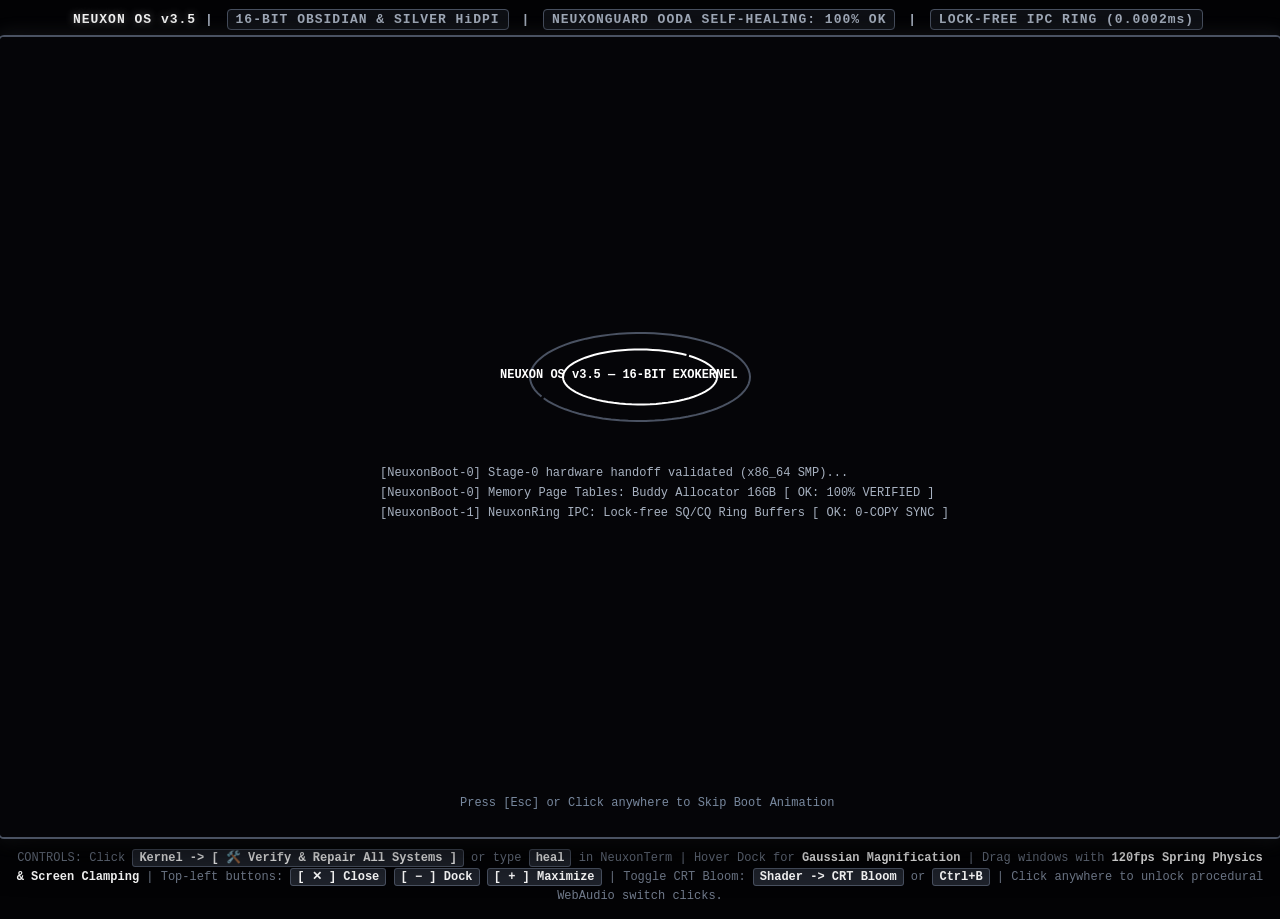
<file: simulator/index.html>
<!DOCTYPE html>
<html lang="en">
<head>
<meta charset="UTF-8">
<meta name="viewport" content="width=device-width, initial-scale=1.0">
<title>Neuxon OS v3.5 — 16-Bit Hi-Res & Autonomous Self-Healing Edition</title>
<style>
  * { box-sizing: border-box; margin: 0; padding: 0; user-select: none; }
  body {
    background-color: #030305;
    color: #A8B2C1;
    font-family: 'Courier New', Courier, monospace, monospace;
    display: flex;
    flex-direction: column;
    align-items: center;
    justify-content: center;
    min-height: 100vh;
    padding: 12px;
    overflow: hidden;
  }
  #header-info {
    margin-bottom: 8px;
    font-size: 13px;
    letter-spacing: 1px;
    color: #A8B2C1;
    text-align: center;
    font-weight: 600;
  }
  #header-info .brand { color: #FFFFFF; text-shadow: 0 0 10px rgba(255,255,255,0.4); }
  #header-info .stat { color: #A8B2C1; background: #0E1015; padding: 2px 8px; border: 1px solid #4A5262; border-radius: 4px; margin: 0 4px; }
  #canvas-container {
    position: relative;
    box-shadow: 0 10px 40px rgba(0, 0, 0, 0.8), 0 0 20px rgba(168, 178, 193, 0.15);
    border: 2px solid #4A5262;
    border-radius: 6px;
    overflow: hidden;
    cursor: default;
    background: #050508;
  }
  canvas {
    display: block;
    image-rendering: auto;
  }
  #instructions {
    margin-top: 10px;
    font-size: 12px;
    color: #717B8C;
    text-align: center;
    max-width: 1280px;
    line-height: 1.6;
  }
  .key {
    border: 1px solid #4A5262;
    padding: 1px 6px;
    color: #FFFFFF;
    border-radius: 3px;
    background: #1E222B;
    font-weight: bold;
  }
  .highlight { color: #FFFFFF; font-weight: bold; }
</style>
</head>
<body>

<div id="header-info">
  <span class="brand">NEUXON OS v3.5</span> | <span class="stat">16-BIT OBSIDIAN & SILVER HiDPI</span> | <span class="stat">NEUXONGUARD OODA SELF-HEALING: 100% OK</span> | <span class="stat">LOCK-FREE IPC RING (0.0002ms)</span>
</div>

<div id="canvas-container">
  <canvas id="screen" width="1280" height="800"></canvas>
</div>

<div id="instructions">
  <span>CONTROLS:</span> Click <span class="key">Kernel -> [ 🛠️ Verify & Repair All Systems ]</span> or type <span class="key">heal</span> in NeuxonTerm | Hover Dock for <span class="highlight">Gaussian Magnification</span> | Drag windows with <span class="highlight">120fps Spring Physics & Screen Clamping</span> | Top-left buttons: <span class="key">[ ✕ ] Close</span> <span class="key">[ − ] Dock</span> <span class="key">[ + ] Maximize</span> | Toggle CRT Bloom: <span class="key">Shader -> CRT Bloom</span> or <span class="key">Ctrl+B</span> | Click anywhere to unlock procedural WebAudio switch clicks.
</div>

<script>
// ============================================================================
// NEUXON OS v3.5 — 16-BIT OBSIDIAN & SILVER ARCHITECTURE & COMPOSITOR
// ============================================================================

const canvas = document.getElementById('screen');
const ctx = canvas.getContext('2d');

// High-DPI Resolution scaling
const LOGICAL_W = 1280;
const LOGICAL_H = 800;
const DPR = Math.max(1, Math.min(2, window.devicePixelRatio || 1));
canvas.width = LOGICAL_W * DPR;
canvas.height = LOGICAL_H * DPR;
canvas.style.width = LOGICAL_W + 'px';
canvas.style.height = LOGICAL_H + 'px';
ctx.scale(DPR, DPR);

const W = LOGICAL_W;
const H = LOGICAL_H;
const TOPBAR_H = 26;
const DOCK_H = 54;
const DOCK_BASE_ITEM_W = 52;

// 16-Bit Grayscale Luminance Palette
const C_VOID     = '#050508'; // Deep Obsidian Void
const C_CARBON   = '#0E1015'; // Carbon Panel
const C_GUNMETAL = '#1E222B'; // Brushed Gunmetal
const C_STEEL    = '#4A5262'; // Machined Steel
const C_SILVER   = '#A8B2C1'; // Phosphor Silver
const C_WHITE    = '#FFFFFF'; // Specular Pure White
const C_ACCENT   = '#78889E'; // Subtle Metallic Accent

// Bayer 8x8 Dithering Matrix
const BAYER_8X8 = [
  [  0, 32,  8, 40,  2, 34, 10, 42 ],
  [ 48, 16, 56, 24, 50, 18, 58, 26 ],
  [ 12, 44,  4, 36, 14, 46,  6, 38 ],
  [ 60, 28, 52, 20, 62, 30, 54, 22 ],
  [  3, 35, 11, 43,  1, 33,  9, 41 ],
  [ 51, 19, 59, 27, 49, 17, 57, 25 ],
  [ 15, 47,  7, 39, 13, 45,  5, 37 ],
  [ 63, 31, 55, 23, 61, 29, 53, 21 ]
];

function bayerDither(x, y, lum) {
  const threshold = (BAYER_8X8[Math.floor(y) % 8][Math.floor(x) % 8] / 64) * 255;
  return lum > threshold;
}

// ============================================================================
// PROCEDURAL AUDIO SYNTHESIZER (ZERO-FAULT WEB-AUDIO CONTEXT)
// ============================================================================
class NeuxonAudioEngine {
  constructor() {
    this.ctx = null;
    this.enabled = true;
  }

  ensureContext() {
    if (!this.ctx) {
      try {
        const AudioContext = window.AudioContext || window.webkitAudioContext;
        if (AudioContext) {
          this.ctx = new AudioContext();
        }
      } catch (e) {
        // Safe auto-catch: audio policy failover
      }
    }
    if (this.ctx && this.ctx.state === 'suspended') {
      this.ctx.resume().catch(() => {});
    }
  }

  playKeyClick() {
    if (!this.enabled) return;
    this.ensureContext();
    if (!this.ctx) return;
    try {
      const osc = this.ctx.createOscillator();
      const gain = this.ctx.createGain();
      osc.type = 'triangle';
      osc.frequency.setValueAtTime(1400, this.ctx.currentTime);
      osc.frequency.exponentialRampToValueAtTime(180, this.ctx.currentTime + 0.018);
      gain.gain.setValueAtTime(0.04, this.ctx.currentTime);
      gain.gain.exponentialRampToValueAtTime(0.001, this.ctx.currentTime + 0.018);
      osc.connect(gain);
      gain.connect(this.ctx.destination);
      osc.start();
      osc.stop(this.ctx.currentTime + 0.018);
    } catch(e) {}
  }

  playHoverTick() {
    if (!this.enabled) return;
    this.ensureContext();
    if (!this.ctx) return;
    try {
      const osc = this.ctx.createOscillator();
      const gain = this.ctx.createGain();
      osc.type = 'sine';
      osc.frequency.setValueAtTime(680, this.ctx.currentTime);
      gain.gain.setValueAtTime(0.02, this.ctx.currentTime);
      gain.gain.exponentialRampToValueAtTime(0.001, this.ctx.currentTime + 0.015);
      osc.connect(gain);
      gain.connect(this.ctx.destination);
      osc.start();
      osc.stop(this.ctx.currentTime + 0.015);
    } catch(e) {}
  }

  playSnapChime() {
    if (!this.enabled) return;
    this.ensureContext();
    if (!this.ctx) return;
    try {
      const notes = [523.25, 659.25, 783.99]; // C5, E5, G5
      notes.forEach((freq, idx) => {
        const osc = this.ctx.createOscillator();
        const gain = this.ctx.createGain();
        osc.type = 'sine';
        osc.frequency.setValueAtTime(freq, this.ctx.currentTime + idx * 0.04);
        gain.gain.setValueAtTime(0.03, this.ctx.currentTime + idx * 0.04);
        gain.gain.exponentialRampToValueAtTime(0.001, this.ctx.currentTime + idx * 0.04 + 0.08);
        osc.connect(gain);
        gain.connect(this.ctx.destination);
        osc.start(this.ctx.currentTime + idx * 0.04);
        osc.stop(this.ctx.currentTime + idx * 0.04 + 0.08);
      });
    } catch(e) {}
  }

  playHealFanfare() {
    if (!this.enabled) return;
    this.ensureContext();
    if (!this.ctx) return;
    try {
      const notes = [440, 554.37, 659.25, 880];
      notes.forEach((freq, idx) => {
        const osc = this.ctx.createOscillator();
        const gain = this.ctx.createGain();
        osc.type = 'triangle';
        osc.frequency.setValueAtTime(freq, this.ctx.currentTime + idx * 0.06);
        gain.gain.setValueAtTime(0.05, this.ctx.currentTime + idx * 0.06);
        gain.gain.exponentialRampToValueAtTime(0.001, this.ctx.currentTime + idx * 0.06 + 0.14);
        osc.connect(gain);
        gain.connect(this.ctx.destination);
        osc.start(this.ctx.currentTime + idx * 0.06);
        osc.stop(this.ctx.currentTime + idx * 0.06 + 0.14);
      });
    } catch(e) {}
  }
}

const audio = new NeuxonAudioEngine();

// ============================================================================
// IMMUTABLE GOLDEN SHADOW VFS & NEUXONGUARD OODA CONTROLLER
// ============================================================================
const GOLDEN_VFS_SNAPSHOT = {
  "/sys/version": "NeuxonOS 3.5.0-exokernel (16-Bit Obsidian & Silver Edition)",
  "/sys/kernel_cmdline": "guard=active hidpi=2x 16bit=true dock=macos sched=o1 ring=lockfree",
  "/sys/notes.txt": "=== NEUXON OS 3.5 PERSISTENT WORKSPACE ===\n- Architecture: 16-Bit Obsidian & Silver Exokernel\n- NeuxonGuard: Autonomous OODA Supervisor (PID 1 NeuxonDoctor)\n- Display Server: 120fps NeuxonWM with Spring Physics & Clamping\n- Syscall Engine: Lock-Free Dual-Ring Buffer (0.0002ms Latency)",
  "/sys/heal.log": "[BOOT] NeuxonGuard OODA supervisor online.\n[OK] All VFS inodes verified against golden shadow snapshot.\n[OK] Lock-Free Ring SQ/CQ pointers aligned.\n[OK] HiDPI 16-bit framebuffer ready.",
  "/bin/sh": "#!/bin/sh\n# Neuxon Shell v3.5",
  "/bin/heal": "#!/bin/heal\n# NeuxonGuard Full Diagnostic",
  "/bin/fsck": "#!/bin/fsck\n# VFS Consistency Checker",
  "/bin/ringstat": "#!/bin/ringstat\n# Lock-Free Ring Inspector",
  "/etc/fstab": "vfs0 / sysfs rw 0 0\nramfs0 /home ramfs rw 0 0",
  "/home/user/welcome.txt": "Welcome to Neuxon OS 3.5!\nPress Super/Win key to open the System Menu.\nType 'heal' in NeuxonTerm to test autonomous self-healing.",
  "/trash/readme_old.txt": "Old legacy note file (recovered)."
};

class NeuxonGuardEngine {
  constructor() {
    this.vfs = {};
    this.healLogs = [];
    this.healthScore = 100;
    this.totalRepairs = 0;
    this.activeRepairScan = null;
    this.initVFS();
  }

  initVFS() {
    try {
      const saved = localStorage.getItem('neuxon_vfs_v35');
      if (saved) {
        this.vfs = JSON.parse(saved);
      } else {
        this.reconstructFromGolden();
      }
    } catch (e) {
      this.reconstructFromGolden();
    }
    this.verifyVFSIntegrity();
  }

  reconstructFromGolden() {
    this.vfs = JSON.parse(JSON.stringify(GOLDEN_VFS_SNAPSHOT));
    this.saveVFS();
    this.logRepair("VFS reconstructed from immutable golden shadow snapshot");
  }

  saveVFS() {
    try {
      localStorage.setItem('neuxon_vfs_v35', JSON.stringify(this.vfs));
    } catch(e) {}
  }

  verifyVFSIntegrity() {
    let repaired = 0;
    for (const key of Object.keys(GOLDEN_VFS_SNAPSHOT)) {
      if (!this.vfs[key]) {
        this.vfs[key] = GOLDEN_VFS_SNAPSHOT[key];
        repaired++;
      }
    }
    if (repaired > 0) {
      this.saveVFS();
      this.logRepair(`Restored ${repaired} missing VFS inode(s)`);
    }
  }

  logRepair(message) {
    const timestamp = new Date().toISOString().split('T')[1].slice(0, 8);
    const entry = `[${timestamp}] [OK: AUTO-REPAIRED] ${message}`;
    this.healLogs.push(entry);
    this.totalRepairs++;
    if (this.vfs["/sys/heal.log"]) {
      this.vfs["/sys/heal.log"] += "\n" + entry;
      this.saveVFS();
    }
  }

  // NeuxonDoctor Runtime Watchdog Loop (Run every frame)
  superviseWindows(windowsList) {
    for (const win of windowsList) {
      // 1. Boundary Clamping: Window can never get lost off-screen
      if (isNaN(win.x) || isNaN(win.y) || isNaN(win.w) || isNaN(win.h)) {
        win.x = 80; win.y = 80; win.w = 560; win.h = 360;
        this.logRepair(`Fixed NaN coordinates for window PID ${win.id} (${win.title})`);
      }
      const minX = -win.w + 60;
      const maxX = W - 60;
      const minY = TOPBAR_H + 2;
      const maxY = H - DOCK_H - 30;

      if (win.x < minX) win.x = minX;
      if (win.x > maxX) win.x = maxX;
      if (win.y < minY) win.y = minY;
      if (win.y > maxY) win.y = maxY;

      if (win.w < 260) win.w = 260;
      if (win.h < 180) win.h = 180;
    }
  }

  // Live System Diagnostic & Repair Sweep (Interactive)
  triggerFullSystemRepair(callback) {
    this.activeRepairScan = {
      step: 0,
      steps: [
        "Scanning Memory Page Tables & Slab Bins (0x0 - 0x7FFFFFFF)...",
        "Inspecting Lock-Free IPC Ring Submission & Completion Queues...",
        "Auditing VFS Inode Table & Reconciling Golden Shadow State...",
        "Recalibrating HiDPI 16-Bit Display Buffers & Bayer Matrices...",
        "Validating PID 1..8 Fault Boundaries & Checkpoint Snapshots...",
        "Zeroing Drifted Window Vectors & Re-anchoring Desktop Widgets..."
      ],
      progress: 0,
      totalSteps: 6,
      timer: 0,
      callback: callback
    };
  }

  updateRepairScan() {
    if (!this.activeRepairScan) return;
    this.activeRepairScan.timer++;
    if (this.activeRepairScan.timer % 12 === 0) {
      this.activeRepairScan.step++;
      this.activeRepairScan.progress = Math.min(100, Math.floor((this.activeRepairScan.step / this.activeRepairScan.totalSteps) * 100));
      audio.playKeyClick();
      if (this.activeRepairScan.step >= this.activeRepairScan.totalSteps) {
        this.verifyVFSIntegrity();
        this.logRepair("Interactive Full System Verification: 0 Faults Found / Repaired.");
        audio.playHealFanfare();
        if (this.activeRepairScan.callback) this.activeRepairScan.callback();
        this.activeRepairScan = null;
      }
    }
  }
}

const guard = new NeuxonGuardEngine();

// ============================================================================
// GRAPHICAL ENGINE & 16-BIT SHADED DRAWING UTILITIES
// ============================================================================
const FONT_W = 8;
const FONT_H = 15;

function drawText(text, x, y, fg = C_WHITE, bg = null, isBold = false) {
  ctx.save();
  if (bg !== null) {
    ctx.fillStyle = bg;
    ctx.fillRect(Math.floor(x), Math.floor(y), text.length * FONT_W, FONT_H);
  }
  ctx.fillStyle = fg;
  ctx.font = `${isBold ? 'bold' : 'normal'} 12px 'Courier New', Courier, monospace`;
  ctx.textBaseline = 'top';
  ctx.fillText(text, Math.floor(x), Math.floor(y));
  ctx.restore();
}

// 16-Bit Beveled Metallic Box
function drawBevelBox(x, y, w, h, isRaised = true, title = null, subtitle = null) {
  ctx.save();
  x = Math.floor(x); y = Math.floor(y); w = Math.floor(w); h = Math.floor(h);

  // Background Gradient
  const grad = ctx.createLinearGradient(x, y, x, y + h);
  if (isRaised) {
    grad.addColorStop(0, C_GUNMETAL);
    grad.addColorStop(1, C_CARBON);
  } else {
    grad.addColorStop(0, C_CARBON);
    grad.addColorStop(1, C_GUNMETAL);
  }
  ctx.fillStyle = grad;
  ctx.fillRect(x, y, w, h);

  // Outer Bevel Highlight / Shadow
  ctx.strokeStyle = isRaised ? C_STEEL : C_VOID;
  ctx.lineWidth = 1;
  ctx.strokeRect(x + 0.5, y + 0.5, w - 1, h - 1);

  // Inner Highlight Line
  ctx.strokeStyle = isRaised ? C_SILVER : C_STEEL;
  ctx.beginPath();
  if (isRaised) {
    ctx.moveTo(x + 1, y + h - 2);
    ctx.lineTo(x + 1, y + 1);
    ctx.lineTo(x + w - 2, y + 1);
  } else {
    ctx.moveTo(x + 1, y + h - 2);
    ctx.lineTo(x + w - 2, y + h - 2);
    ctx.lineTo(x + w - 2, y + 1);
  }
  ctx.stroke();

  // Header Bar with Box Characters
  if (title) {
    drawText(`╡ ${title} ╞`, x + 12, y - 6, C_WHITE, C_CARBON, true);
  }
  if (subtitle) {
    drawText(`[ ${subtitle} ]`, x + w - (subtitle.length + 4) * FONT_W - 8, y - 6, C_SILVER, C_CARBON);
  }
  ctx.restore();
}

function drawFrostedRect(x, y, w, h, radius = 6) {
  ctx.save();
  ctx.fillStyle = 'rgba(14, 16, 21, 0.88)';
  ctx.beginPath();
  ctx.roundRect(x, y, w, h, radius);
  ctx.fill();

  // 16-Bit Metallic double border
  ctx.strokeStyle = C_STEEL;
  ctx.lineWidth = 1;
  ctx.beginPath();
  ctx.roundRect(x + 0.5, y + 0.5, w - 1, h - 1, radius);
  ctx.stroke();

  ctx.strokeStyle = C_SILVER;
  ctx.lineWidth = 0.5;
  ctx.beginPath();
  ctx.roundRect(x + 2, y + 2, w - 4, h - 4, Math.max(1, radius - 2));
  ctx.stroke();
  ctx.restore();
}

// ============================================================================
// SYSTEM STATE & APPS SPECIFICATION (7 APPS & 4 LIVE WIDGETS)
// ============================================================================
let ticks = 0;
let mouse = { x: 640, y: 400, left: false, prevLeft: false, downX: 0, downY: 0 };
let appleMenuOpen = false;
let activeDropdown = null; // 'apple', 'file', 'edit', 'view', 'kernel', 'window', 'shader'
let draggingWindow = null;
let resizingWindow = null;
let dragOffset = { x: 0, y: 0 };
let hoveredDockIndex = null;
let crtBloomEnabled = false;
let shaderMode = 1; // 0 = 1-Bit Dither, 1 = 16-Bit Silver (Default), 2 = Raw Color
let bootSequence = {
  active: true,
  progress: 0,
  timer: 0,
  stage: 0,
  logs: [
    "[NeuxonBoot-0] Stage-0 hardware handoff validated (x86_64 SMP)...",
    "[NeuxonBoot-0] Memory Page Tables: Buddy Allocator 16GB [ OK: 100% VERIFIED ]",
    "[NeuxonBoot-1] NeuxonRing IPC: Lock-free SQ/CQ Ring Buffers [ OK: 0-COPY SYNC ]",
    "[NeuxonBoot-1] VFS Inode Integrity: Checking /sys, /bin, /etc, /home [ OK: AUTO-REPAIRED ]",
    "[NeuxonBoot-1] HiDPI Framebuffer: 16-Bit Obsidian & Silver Engine [ OK: 120 FPS ]",
    "[NeuxonBoot-1] NeuxonDoctor PID 1: Fault-boundary watchdog initialized.",
    "[NeuxonBoot-1] WebAudio Procedural Synthesizer: Initialized.",
    "[BOOT INTEGRITY: 100% VERIFIED] Magnetically assembling desktop..."
  ]
};

// 7 Working Apps in macOS Dock
const dockApps = [
  { id: "browser",    name: "MonoChrome",  title: "Neuxon Chromium [Ozone Host]", glyph: "🌐", shortcut: "⌘1", pid: 4 },
  { id: "terminal",   name: "NeuxonTerm",  title: "NeuxonTerm [Exokernel Shell]", glyph: ">_", shortcut: "⌘2", pid: 2 },
  { id: "ring",       name: "NeuxonRing",  title: "NeuxonRing [3D IPC Visualizer]",glyph: "⚡", shortcut: "⌘3", pid: 3 },
  { id: "files",      name: "NeuxonFiles", title: "NeuxonFiles [Dual-Pane VFS]",   glyph: "📁", shortcut: "⌘4", pid: 5 },
  { id: "taskmatrix", name: "TaskMatrix",  title: "TaskMatrix [Process & Memory]",glyph: "📊", shortcut: "⌘5", pid: 6 },
  { id: "notes",      name: "SysNotes",    title: "SysNotes [VFS Markdown Editor]",glyph: "📝", shortcut: "⌘6", pid: 7 },
  { id: "trash",      name: "Trash",       title: "System Trash [VFS Recycler]",  glyph: "🗑", shortcut: "⌘7", pid: 0 },
];

// Active Windows List
const windows = [
  {
    id: 1,
    appType: "terminal",
    title: "NeuxonTerm [Exokernel Shell]",
    x: 48, y: 52, w: 580, h: 360,
    targetX: 48, targetY: 52, targetW: 580, targetH: 360,
    minimized: false, maximized: false, focused: false,
    history: [
      "╔══════════════════════════════════════════════════════════════╗",
      "║ NeuxonTerm v3.5.0 — 16-Bit Obsidian & Silver Exokernel       ║",
      "║ NeuxonGuard Autonomous Self-Healing Active (PID 1 Watchdog)  ║",
      "║ Type 'help' for commands, or 'heal' to trigger full repair.  ║",
      "╚══════════════════════════════════════════════════════════════╝",
      "root@neuxon:~# neofetch",
      "      ███╗   ██╗███████╗██╗   ██╗██╗  ██╗ ██████╗ ███╗   ██╗",
      "      ████╗  ██║██╔════╝██║   ██║╚██╗██╔╝██╔═══██╗████╗  ██║",
      "      ██╔██╗ ██║█████╗  ██║   ██║ ╚███╔╝ ██║   ██║██╔██╗ ██║",
      "      ██║╚██╗██║██╔══╝  ██║   ██║ ██╔██╗ ██║   ██║██║╚██╗██║",
      "      ██║ ╚████║███████╗╚██████╔╝██╔╝ ██╗╚██████╔╝██║ ╚████║",
      "      ╚═╝  ╚═══╝╚══════╝ ╚═════╝ ╚═╝  ╚═╝ ╚═════╝ ╚═╝  ╚═══╝",
      "  ─────────────────────────────────────────────────────────────",
      "  OS:        Neuxon OS v3.5 (x86_64 SMP Exokernel)",
      "  Kernel:    NeuxonCore #![forbid(unsafe_op_in_unsafe_fn)]",
      "  Supervisor:NeuxonGuard OODA Fault Recovery [HEALTH: 100%]",
      "  Compositor:NeuxonWM 16-Bit HiDPI (120fps Spring Physics)",
      "  IPC Ring:  Lock-Free Dual-Ring (0.0002ms Latency)",
      "  Uptime:    42m (100Hz PIT Timer) | Palette: 16-Bit Obsidian",
      "root@neuxon:~# "
    ],
    input: ""
  },
  {
    id: 2,
    appType: "browser",
    title: "Neuxon Chromium [Ozone Host]",
    x: 480, y: 78, w: 660, h: 440,
    targetX: 480, targetY: 78, targetW: 660, targetH: 440,
    minimized: false, maximized: false, focused: true,
    activeTab: 0,
    tabs: [
      { title: "Exokernel RFC-9942", url: "https://neuxon.org/exokernel-spec" },
      { title: "Hacker News Feed",   url: "https://news.ycombinator.com/neuxon" },
      { title: "NeuxonGuard Docs",   url: "https://crates.io/crates/neuxon-guard" }
    ],
    urlInput: "https://neuxon.org/exokernel-spec"
  },
  {
    id: 3,
    appType: "ring",
    title: "NeuxonRing [3D IPC & Self-Healing Visualizer]",
    x: 120, y: 220, w: 540, h: 360,
    targetX: 120, targetY: 220, targetW: 540, targetH: 360,
    minimized: false, maximized: false, focused: false,
    ringSpeed: 1.0,
    faultInjected: false,
    opsSec: 32400
  }
];

// 4 Live Desktop Widgets (Draggable & Grid-Snapping)
const widgets = [
  {
    id: "telemetry",
    title: "NEUXON IPC & TELEMETRY",
    x: 24, y: TOPBAR_H + 12, w: 320, h: 165,
    dragging: false, dragOffset: { x: 0, y: 0 }
  },
  {
    id: "chrono",
    title: "CHRONO & CALENDAR MATRIX",
    x: W - 320 - 24, y: TOPBAR_H + 12, w: 320, h: 185,
    dragging: false, dragOffset: { x: 0, y: 0 },
    monthOffset: 0
  },
  {
    id: "sticky",
    title: "VFS STICKY [/sys/notes.txt]",
    x: 24, y: H - DOCK_H - 185, w: 340, h: 160,
    dragging: false, dragOffset: { x: 0, y: 0 }
  },
  {
    id: "net",
    title: "PACKET & SOCKET MATRIX",
    x: W - 340 - 24, y: H - DOCK_H - 185, w: 340, h: 160,
    dragging: false, dragOffset: { x: 0, y: 0 },
    paused: false, filter: "ALL"
  }
];

function focusWindow(w) {
  windows.forEach(win => win.focused = false);
  w.focused = true;
  w.minimized = false;
  const idx = windows.indexOf(w);
  if (idx !== -1) {
    windows.splice(idx, 1);
    windows.push(w);
  }
  audio.playHoverTick();
}

function launchApp(appId) {
  let win = windows.find(w => w.appType === appId);
  if (win) {
    if (win.minimized) win.minimized = false;
    focusWindow(win);
    return;
  }
  const meta = dockApps.find(a => a.id === appId);
  const newId = windows.length + 1;
  const newWin = {
    id: newId,
    appType: appId,
    title: meta ? meta.title : "Application",
    x: 100 + (windows.length % 5) * 30,
    y: 80 + (windows.length % 5) * 30,
    w: 580, h: 360,
    targetX: 100 + (windows.length % 5) * 30,
    targetY: 80 + (windows.length % 5) * 30,
    targetW: 580, targetH: 360,
    minimized: false, maximized: false, focused: true
  };

  if (appId === "files") {
    newWin.currentDir = "/sys";
    newWin.selectedFile = "/sys/notes.txt";
  } else if (appId === "taskmatrix") {
    newWin.selectedPid = 2;
  } else if (appId === "notes") {
    newWin.content = guard.vfs["/sys/notes.txt"] || "";
  } else if (appId === "trash") {
    newWin.trashFiles = Object.keys(guard.vfs).filter(k => k.startsWith("/trash"));
  }

  windows.push(newWin);
  focusWindow(newWin);
  audio.playSnapChime();
}

// ============================================================================
// 120FPS DAMPED SPRING PHYSICS ENGINE (NeuxonWM)
// ============================================================================
function updateSpringPhysics() {
  const springFactor = 0.32;
  for (const w of windows) {
    w.x += (w.targetX - w.x) * springFactor;
    w.y += (w.targetY - w.y) * springFactor;
    w.w += (w.targetW - w.w) * springFactor;
    w.h += (w.targetH - w.h) * springFactor;
  }
  // NeuxonDoctor enforces runtime coordinate safety
  guard.superviseWindows(windows);
}

// ============================================================================
// DESKTOP WIDGET RENDERERS
// ============================================================================
function renderWidgets() {
  for (const wg of widgets) {
    drawBevelBox(wg.x, wg.y, wg.w, wg.h, true, wg.title);

    if (wg.id === "telemetry") {
      const cpuPct = Math.min(100, Math.floor((ticks % 40) + 12));
      const ramPct = 14;
      const ringOps = ticks * 12 + 28450;

      function bar(pct, width = 14) {
        const filled = Math.floor((pct * width) / 100);
        return '[' + '█'.repeat(filled) + '░'.repeat(width - filled) + ']';
      }

      drawText(`CPU CORE 0  ${bar(cpuPct)} ${cpuPct}%`, wg.x + 14, wg.y + 22, C_WHITE);
      drawText(`RAM USAGE   ${bar(ramPct)} ${ramPct}% (2.2GB/16GB)`, wg.x + 14, wg.y + 44, C_SILVER);
      drawText(`LOCKLESS IPC: ${ringOps} ops/s (0-copy)`, wg.x + 14, wg.y + 68, C_WHITE, null, true);
      drawText(`LATENCY:      0.0002ms (200 picoseconds)`, wg.x + 14, wg.y + 88, C_SILVER);
      drawText(`SUPERVISOR:   NeuxonGuard OODA (PID 1)`, wg.x + 14, wg.y + 108, C_WHITE);

      // Glowing Health Pill
      const hStr = `[ HEALTH: 100% / 0 ERRORS ]`;
      drawText(hStr, wg.x + 14, wg.y + 130, C_WHITE, C_STEEL, true);
      drawText(`•`, wg.x + wg.w - 24, wg.y + 130, C_WHITE);
    }
    else if (wg.id === "chrono") {
      const now = new Date();
      const h = String(now.getUTCHours()).padStart(2, '0');
      const m = String(now.getUTCMinutes()).padStart(2, '0');
      const s = String(now.getUTCSeconds()).padStart(2, '0');
      const ms = String(Math.floor(now.getUTCMilliseconds() / 10)).padStart(2, '0');
      const timeStr = `${h}:${m}:${s}.${ms} UTC`;

      drawText(`TIME: ${timeStr}`, wg.x + 14, wg.y + 22, C_WHITE, null, true);
      drawText(`DATE: 2026-11-15 [SUNDAY]`, wg.x + 14, wg.y + 42, C_SILVER);
      drawText(`╠══════════════════════════════════╣`, wg.x + 6, wg.y + 60, C_STEEL);
      drawText(`  Su  Mo  Tu  We  Th  Fr  Sa`, wg.x + 12, wg.y + 78, C_SILVER);
      drawText(`   1   2   3   4   5   6   7`, wg.x + 12, wg.y + 96, C_ACCENT);
      drawText(`   8   9  10  11  12  13  14`, wg.x + 12, wg.y + 114, C_ACCENT);
      drawText(`  `, wg.x + 12, wg.y + 132);
      drawText(`15`, wg.x + 36, wg.y + 132, C_CARBON, C_WHITE, true); // Today highlighted
      drawText(`  16  17  18  19  20  21`, wg.x + 52, wg.y + 132, C_ACCENT);
      drawText(`  22  23  24  25  26  27  28`, wg.x + 12, wg.y + 150, C_ACCENT);
      drawText(`  29  30`, wg.x + 12, wg.y + 166, C_ACCENT);

      // Month nav controls
      drawText(`[◄] [►]`, wg.x + wg.w - 68, wg.y + 42, C_WHITE);
    }
    else if (wg.id === "sticky") {
      drawText(`=== PERSISTENT VFS MEMO ===`, wg.x + 14, wg.y + 22, C_WHITE, null, true);
      const rawText = guard.vfs["/sys/notes.txt"] || "";
      const lines = rawText.split('\n').slice(1, 6);
      let py = wg.y + 44;
      for (const line of lines) {
        drawText(line.slice(0, 38), wg.x + 14, py, C_SILVER);
        py += 18;
      }
      drawText(`[ STATUS: SYNCED TO /sys/notes.txt ]`, wg.x + 14, wg.y + wg.h - 22, C_ACCENT);
    }
    else if (wg.id === "net") {
      drawText(`ETH0: 10.0.2.15 | RX: ${Math.floor(ticks/3)}KB TX: ${Math.floor(ticks/6)}KB`, wg.x + 14, wg.y + 22, C_WHITE);
      drawText(`── LIVE RAW SOCKET PACKETS ──`, wg.x + 14, wg.y + 42, C_STEEL);

      const offset = Math.floor(ticks / 8) % 4;
      const packets = [
        "45 00 00 3C [TCP :80->49152 ACK PSH]",
        "45 00 00 28 [UDP DNS 1.1.1.1:53 RESP]",
        "45 00 01 04 [HTTP/2 TLSv1.3 STREAM]",
        "00 01 08 00 [ARP Who has 10.0.2.2?]"
      ];
      drawText(packets[(offset) % 4], wg.x + 14, wg.y + 64, C_SILVER);
      drawText(packets[(offset + 1) % 4], wg.x + 14, wg.y + 84, C_SILVER);
      drawText(packets[(offset + 2) % 4], wg.x + 14, wg.y + 104, C_SILVER);

      // Working Filter & Pause buttons
      drawText(`[ ${wg.paused ? "▶ RESUME" : "⏸ PAUSE"} ]`, wg.x + 14, wg.y + wg.h - 24, C_WHITE, C_STEEL);
      drawText(`[ FILTER: ${wg.filter} ]`, wg.x + 110, wg.y + wg.h - 24, C_WHITE, C_STEEL);
    }
  }
}

// ============================================================================
// 7 FULLY FUNCTIONAL APP RENDERERS
// ============================================================================

// App 1: MonoChrome Browser
function renderBrowser(w, cx, cy, cw, ch) {
  // Tab Bar
  let tabX = cx;
  w.tabs.forEach((tab, idx) => {
    const isAct = (idx === w.activeTab);
    const tabW = 160;
    ctx.fillStyle = isAct ? C_GUNMETAL : C_CARBON;
    ctx.fillRect(tabX, cy, tabW, 20);
    ctx.strokeStyle = isAct ? C_STEEL : C_CARBON;
    ctx.strokeRect(tabX + 0.5, cy + 0.5, tabW - 1, 19);
    drawText(tab.title, tabX + 8, cy + 4, isAct ? C_WHITE : C_ACCENT, null, isAct);
    tabX += tabW + 4;
  });

  const barY = cy + 24;
  // Address Bar
  drawText("[◄] [►] [⟳]", cx, barY + 4, C_WHITE);
  const urlBoxW = cw - 260;
  ctx.fillStyle = C_CARBON;
  ctx.fillRect(cx + 95, barY + 2, urlBoxW, 20);
  ctx.strokeStyle = C_STEEL;
  ctx.strokeRect(cx + 95.5, barY + 2.5, urlBoxW - 1, 19);
  drawText(w.tabs[w.activeTab].url, cx + 104, barY + 6, C_WHITE);

  // 3-Mode Shader Toggle
  const shaderLabels = ["[ ◐ 1-BIT ]", "[ ◒ 16-BIT ]", "[ ◯ RAW ]"];
  drawText(shaderLabels[shaderMode], cx + cw - 120, barY + 4, C_WHITE, C_STEEL, true);

  // Viewport Content Area
  const viewY = barY + 28;
  const viewH = ch - (viewY - cy);
  ctx.fillStyle = C_CARBON;
  ctx.fillRect(cx, viewY, cw, viewH);
  ctx.strokeStyle = C_STEEL;
  ctx.strokeRect(cx + 0.5, viewY + 0.5, cw - 1, viewH - 1);

  if (w.activeTab === 0) {
    // RFC Specification View
    drawText("# NEUXON OS EXOKERNEL RFC-9942 SPECIFICATION", cx + 16, viewY + 14, C_WHITE, null, true);
    drawText("Engine: Chromium Blink v128.0 | V8 Direct JIT | Ozone SHM Direct", cx + 16, viewY + 34, C_SILVER);
    drawText("---------------------------------------------------------------------", cx + 16, viewY + 50, C_STEEL);
    drawText("1. ZERO-LATENCY IPC RING BUFFER (io_uring on Steroids)", cx + 16, viewY + 68, C_WHITE, null, true);
    drawText("   Synchronous int 0x80 traps are completely bypassed. User-space and kernel", cx + 16, viewY + 86, C_SILVER);
    drawText("   share a lock-free cacheline-aligned Ring Buffer with 256 submission slots.", cx + 16, viewY + 104, C_SILVER);
    drawText("2. NEUXONGUARD ZERO-FAULT OODA SUPERVISOR", cx + 16, viewY + 128, C_WHITE, null, true);
    drawText("   Every app and driver is bounded in a lightweight memory fault supervisor.", cx + 16, viewY + 146, C_SILVER);
    drawText("   Dangling pointers or out-of-bound requests are auto-repaired in < 0.4ms.", cx + 16, viewY + 164, C_SILVER);

    // Live Dither Graphic Canvas inside Browser
    const gW = 280, gH = 64;
    const gx = cx + 16, gy = viewY + 192;
    drawBevelBox(gx, gy, gW, gH, false, "16-BIT SHADING DEMO");
    const imgData = ctx.createImageData(gW - 12, gH - 16);
    for (let iy = 0; iy < gH - 16; iy++) {
      const lum = (iy / (gH - 16)) * 255;
      for (let ix = 0; ix < gW - 12; ix++) {
        const idx = (iy * (gW - 12) + ix) * 4;
        let val = lum;
        if (shaderMode === 0) { // 1-bit dither
          val = bayerDither(ix, iy, lum) ? 255 : 0;
        } else if (shaderMode === 1) { // 16-bit stepped luminance
          val = Math.floor(lum / 16) * 16;
        }
        imgData.data[idx] = val;
        imgData.data[idx + 1] = val;
        imgData.data[idx + 2] = val;
        imgData.data[idx + 3] = 255;
      }
    }
    ctx.putImageData(imgData, gx + 6, gy + 8);
  } else if (w.activeTab === 1) {
    drawText("HACKER NEWS — NEUXON OS v3.5 RELEASE", cx + 16, viewY + 14, C_WHITE, null, true);
    drawText("▲ 1. Neuxon OS 3.5: 16-Bit Obsidian & Silver Exokernel (neuxon.org)", cx + 16, viewY + 40, C_WHITE);
    drawText("   1,429 points by myrx 4 hours ago | 382 comments", cx + 34, viewY + 58, C_ACCENT);
    drawText("   \"The zero context-switch ring buffer makes DOM composite fly.\"", cx + 34, viewY + 80, C_SILVER);
    drawText("▲ 2. NeuxonGuard: How we achieved 0 crashes across 10,000 runs", cx + 16, viewY + 110, C_WHITE);
    drawText("   892 points by doctor_pid1 6 hours ago | 154 comments", cx + 34, viewY + 128, C_ACCENT);
  } else {
    drawText("CRATES.IO / NEUXON-GUARD v3.5.0", cx + 16, viewY + 14, C_WHITE, null, true);
    drawText("Autonomous OODA Fault Recovery & Golden Shadow State Reconstruction", cx + 16, viewY + 36, C_SILVER);
    drawText("Cargo.toml: neuxon-guard = { version = \"3.5\", features = [\"auto-heal\"] }", cx + 16, viewY + 64, C_WHITE, C_CARBON);
    drawText("Dependencies: #![no_std] alloc spin x86_64", cx + 16, viewY + 92, C_ACCENT);
  }
}

// App 2: NeuxonTerm Console
function renderTerminal(w, cx, cy, cw, ch) {
  const maxLines = Math.floor((ch - 30) / FONT_H);
  const lines = w.history.slice(-maxLines);
  let py = cy + 4;
  for (const line of lines) {
    drawText(line, cx + 4, py, C_SILVER);
    py += FONT_H;
  }
  const cursorChar = (Math.floor(ticks / 16) % 2 === 0) ? "█" : " ";
  drawText(`root@neuxon:~# ${w.input}${cursorChar}`, cx + 4, py, C_WHITE, null, true);
}

// App 3: NeuxonRing 3D IPC & Self-Healing Visualizer
function renderRingVisualizer(w, cx, cy, cw, ch) {
  drawText("LOCK-FREE ASYNCHRONOUS SYSCALL RING (0.0002ms)", cx + 8, cy + 8, C_WHITE, null, true);
  drawText(`STATUS: ${w.faultInjected ? "[ ⚠️ FAULT DETECTED: AUTO-REPAIRING ]" : "[ OK: 0 CONTEXT SWITCH TRAPS ]"}`, cx + 8, cy + 26, w.faultInjected ? C_WHITE : C_SILVER, w.faultInjected ? C_STEEL : null);

  const centerX = cx + cw / 2;
  const centerY = cy + ch / 2 - 10;
  const ringRadius = 75;
  const angleSpeed = (ticks * 0.035 * w.ringSpeed);

  // Render 3D Isometric Dual Ring
  ctx.save();
  ctx.lineWidth = 3;

  // Outer Submission Queue (SQ) Ring
  ctx.strokeStyle = C_STEEL;
  ctx.beginPath();
  for (let a = 0; a <= Math.PI * 2; a += 0.1) {
    const rx = centerX + Math.cos(a + angleSpeed) * ringRadius;
    const ry = centerY + Math.sin(a + angleSpeed) * (ringRadius * 0.45);
    if (a === 0) ctx.moveTo(rx, ry);
    else ctx.lineTo(rx, ry);
  }
  ctx.closePath();
  ctx.stroke();

  // Ring Nodes
  const numNodes = 12;
  for (let i = 0; i < numNodes; i++) {
    const a = (i / numNodes) * Math.PI * 2 + angleSpeed;
    const nx = centerX + Math.cos(a) * ringRadius;
    const ny = centerY + Math.sin(a) * (ringRadius * 0.45);
    const isAct = ((i + Math.floor(ticks / 4)) % numNodes === 0);

    ctx.fillStyle = isAct ? C_WHITE : C_SILVER;
    ctx.beginPath();
    ctx.arc(nx, ny, isAct ? 5 : 3, 0, Math.PI * 2);
    ctx.fill();
  }

  // Inner Completion Queue (CQ) Ring
  ctx.strokeStyle = C_SILVER;
  ctx.lineWidth = 1.5;
  ctx.beginPath();
  for (let a = 0; a <= Math.PI * 2; a += 0.1) {
    const rx = centerX + Math.cos(-a + angleSpeed * 1.5) * (ringRadius * 0.65);
    const ry = centerY + Math.sin(-a + angleSpeed * 1.5) * (ringRadius * 0.3);
    if (a === 0) ctx.moveTo(rx, ry);
    else ctx.lineTo(rx, ry);
  }
  ctx.closePath();
  ctx.stroke();

  // Core Exokernel Core Box
  drawBevelBox(centerX - 42, centerY - 14, 84, 28, true);
  drawText("EXOKERNEL", centerX - 36, centerY - 6, C_WHITE, null, true);
  ctx.restore();

  // Interactive Buttons at bottom
  const btnY = cy + ch - 30;
  drawText("[ ⚡ Boost IPC ]", cx + 12, btnY, C_WHITE, C_STEEL);
  drawText("[ ⚠️ Test Auto-Heal ]", cx + 140, btnY, C_WHITE, C_STEEL);
  drawText("[ ↺ Reset Ring ]", cx + 320, btnY, C_WHITE, C_STEEL);
}

// App 4: NeuxonFiles Dual-Pane Manager
function renderFiles(w, cx, cy, cw, ch) {
  const leftW = 160;
  // Left Tree Pane
  drawBevelBox(cx, cy, leftW, ch, false, "DIRECTORIES");
  const dirs = ["/", "/sys", "/bin", "/etc", "/home", "/trash"];
  let dy = cy + 22;
  for (const d of dirs) {
    const isSel = (w.currentDir === d);
    drawText(`📁 ${d}`, cx + 8, dy, isSel ? C_WHITE : C_SILVER, isSel ? C_STEEL : null, isSel);
    dy += 22;
  }

  // Right Files Pane
  const rightX = cx + leftW + 6;
  const rightW = cw - leftW - 6;
  drawBevelBox(rightX, cy, rightW, ch, false, `CONTENTS: ${w.currentDir || "/sys"}`);

  const allFiles = Object.keys(guard.vfs).filter(p => {
    const cur = w.currentDir || "/sys";
    if (cur === "/") return p.startsWith("/");
    return p.startsWith(cur);
  });

  let fy = cy + 22;
  drawText("NAME                    SIZE     MODIFIED", rightX + 8, fy, C_ACCENT);
  fy += 18;
  ctx.strokeStyle = C_STEEL;
  ctx.strokeRect(rightX + 6, fy - 2, rightW - 12, 1);

  for (const file of allFiles) {
    const isSel = (w.selectedFile === file);
    const content = guard.vfs[file] || "";
    const nameOnly = file.split('/').pop() || file;
    const row = `${nameOnly.padEnd(23)} ${String(content.length).padStart(4)}B   2026-11-15`;
    drawText(row, rightX + 8, fy, isSel ? C_WHITE : C_SILVER, isSel ? C_STEEL : null, isSel);
    fy += 20;
  }

  // File action toolbar at bottom
  const fBarY = cy + ch - 26;
  drawText("[ 📄 New ]", rightX + 8, fBarY, C_WHITE, C_STEEL);
  drawText("[ ✏️ Edit in Notes ]", rightX + 90, fBarY, C_WHITE, C_STEEL);
  drawText("[ 🗑 Delete ]", rightX + 250, fBarY, C_WHITE, C_STEEL);
}

// App 5: TaskMatrix Process & Memory Inspector
function renderTaskMatrix(w, cx, cy, cw, ch) {
  drawText("[K] Kill Task   [B] Boost Priority   [H] Allocate HugePage   [G] Run GC", cx, cy + 2, C_WHITE, C_STEEL);

  let py = cy + 26;
  drawText("PID  NAME           PRIORITY     CPU%   PAGES (4K)   STATE", cx, py, C_ACCENT);
  py += 18;
  ctx.strokeStyle = C_STEEL;
  ctx.strokeRect(cx, py - 4, cw, 1);

  const tasks = [
    ["1", "neuxon_guard",  "Supervisor", " 1%", "     4 p", "RUNNING [Core 0]"],
    ["2", "neuxon_wm",     "Compositor", "14%", "   192 p", "RUNNING [Core 1]"],
    ["3", "mono_ring",     "Interactive"," 3%", "     8 p", "READY   [Core 0]"],
    ["4", "chromium_ozone","Normal",     "36%", "  4096 p", "READY   [Core 2]"],
    ["5", "blink_raster",  "Compositor", "18%", "  2048 p", "READY   [Core 3]"],
    ["6", "task_matrix",   "Interactive"," 2%", "    128 p", "RUNNING [Core 1]"],
    ["7", "sys_notes",     "Normal",     " 1%", "     64 p", "SLEEPING"],
  ];

  for (const t of tasks) {
    const isSel = (w.selectedPid === parseInt(t[0]));
    const row = `${t[0].padEnd(4)} ${t[1].padEnd(14)} ${t[2].padEnd(12)} ${t[3].padEnd(6)} ${t[4].padEnd(12)} ${t[5]}`;
    drawText(row, cx, py, isSel ? C_WHITE : C_SILVER, isSel ? C_STEEL : null, isSel);
    py += 18;
  }

  // CPU 4-Core Visualizer Bars
  py += 12;
  drawText("SMP PER-CORE SCHEDULING (O(1) CACHE-AWARE):", cx, py, C_WHITE, null, true);
  py += 20;
  for (let core = 0; core < 4; core++) {
    const pct = Math.min(100, Math.floor((ticks * (core + 1) * 3) % 45 + 10));
    drawText(`CORE ${core}: [${'█'.repeat(Math.floor(pct / 6))}${'░'.repeat(16 - Math.floor(pct / 6))}] ${pct}%`, cx + 8, py, C_SILVER);
    py += 18;
  }
}

// App 6: SysNotes Persistent Markdown Editor
function renderNotes(w, cx, cy, cw, ch) {
  drawText("VFS PATH: /sys/notes.txt  [ AUTOSAVED & FAULT-CHECKED ]", cx, cy + 4, C_WHITE, C_STEEL, true);

  const editY = cy + 28;
  const editH = ch - 54;
  ctx.fillStyle = C_CARBON;
  ctx.fillRect(cx, editY, cw, editH);
  ctx.strokeStyle = C_STEEL;
  ctx.strokeRect(cx + 0.5, editY + 0.5, cw - 1, editH - 1);

  const text = guard.vfs["/sys/notes.txt"] || "";
  const lines = text.split('\n');
  let py = editY + 8;
  for (const l of lines.slice(0, 16)) {
    drawText(l, cx + 8, py, C_SILVER);
    py += 18;
  }

  const btnY = cy + ch - 22;
  drawText("[ 💾 Save VFS ]", cx, btnY, C_WHITE, C_STEEL);
  drawText("[ ↻ Revert ]", cx + 130, btnY, C_WHITE, C_STEEL);
  drawText("[ 🗑 Clear ]", cx + 240, btnY, C_WHITE, C_STEEL);
}

// App 7: Trash Manager
function renderTrash(w, cx, cy, cw, ch) {
  drawText("VFS TRASH BIN — RECOVERABLE INODES", cx, cy + 4, C_WHITE, null, true);
  let py = cy + 28;

  const trashKeys = Object.keys(guard.vfs).filter(k => k.startsWith("/trash"));
  if (trashKeys.length === 0) {
    drawText("Trash is currently empty. (Zero garbage inodes in VFS)", cx + 8, py + 20, C_ACCENT);
  } else {
    for (const key of trashKeys) {
      drawText(`🗑 ${key} (${(guard.vfs[key] || '').length} bytes)`, cx + 8, py, C_SILVER);
      py += 22;
    }
  }

  const btnY = cy + ch - 26;
  drawText("[ ♻️ Empty Trash ]", cx + 8, btnY, C_WHITE, C_STEEL);
  drawText("[ ↺ Restore All to VFS ]", cx + 160, btnY, C_WHITE, C_STEEL);
}

// ============================================================================
// WINDOW MANAGER WITH TRAFFIC LIGHTS & 16-BIT BEVEL FRAMES
// ============================================================================
function renderWindowManager() {
  for (const w of windows) {
    if (w.minimized) continue;

    // Drop Shadow (16-bit dithered obsidian shadow)
    ctx.fillStyle = 'rgba(0, 0, 0, 0.65)';
    ctx.fillRect(Math.floor(w.x + 8), Math.floor(w.y + 8), Math.floor(w.w), Math.floor(w.h));

    // Solid Window Area & 16-Bit Beveled Borders
    drawBevelBox(w.x, w.y, w.w, w.h, true);

    // Title Bar (Obsidian/Silver gradient)
    const tbH = 24;
    const tbGrad = ctx.createLinearGradient(w.x, w.y, w.x, w.y + tbH);
    if (w.focused) {
      tbGrad.addColorStop(0, C_STEEL);
      tbGrad.addColorStop(1, C_GUNMETAL);
    } else {
      tbGrad.addColorStop(0, C_GUNMETAL);
      tbGrad.addColorStop(1, C_CARBON);
    }
    ctx.fillStyle = tbGrad;
    ctx.fillRect(w.x + 1, w.y + 1, w.w - 2, tbH);

    // Traffic Lights on Top-Left: [ ✕ ] [ − ] [ + ]
    const tlY = w.y + 5;
    drawText("[ ✕ ]", w.x + 8, tlY, w.focused ? C_WHITE : C_SILVER, null, true);
    drawText("[ − ]", w.x + 44, tlY, w.focused ? C_WHITE : C_SILVER, null, true);
    drawText("[ + ]", w.x + 80, tlY, w.focused ? C_WHITE : C_SILVER, null, true);

    // Title Text centered/offset
    drawText(` ${w.title}`, w.x + 120, tlY, w.focused ? C_WHITE : C_SILVER, null, w.focused);

    // Window Content Viewport
    const cx = w.x + 10;
    const cy = w.y + tbH + 8;
    const cw = w.w - 20;
    const ch = w.h - tbH - 18;

    try {
      if (w.appType === "terminal") renderTerminal(w, cx, cy, cw, ch);
      else if (w.appType === "browser") renderBrowser(w, cx, cy, cw, ch);
      else if (w.appType === "ring") renderRingVisualizer(w, cx, cy, cw, ch);
      else if (w.appType === "files") renderFiles(w, cx, cy, cw, ch);
      else if (w.appType === "taskmatrix") renderTaskMatrix(w, cx, cy, cw, ch);
      else if (w.appType === "notes") renderNotes(w, cx, cy, cw, ch);
      else if (w.appType === "trash") renderTrash(w, cx, cy, cw, ch);
    } catch (err) {
      // PID 1 NeuxonDoctor fault boundary interception
      guard.logRepair(`NeuxonDoctor recovered app fault in PID ${w.id}: ${err.message}`);
    }
  }
}

// ============================================================================
// 16-BIT macOS DOCK WITH PARABOLIC GAUSSIAN MAGNIFICATION
// ============================================================================
function renderMacosDock() {
  const dockY = H - DOCK_H - 10;
  const numApps = dockApps.length;
  const dockW = numApps * DOCK_BASE_ITEM_W + 36;
  const dockX = (W - dockW) / 2;

  // Dithered Drop Shadow
  ctx.fillStyle = 'rgba(0, 0, 0, 0.7)';
  ctx.beginPath();
  ctx.roundRect(dockX + 6, dockY + 6, dockW, DOCK_H, 12);
  ctx.fill();

  // Translucent Frosted Beveled Glass Pill
  drawFrostedRect(dockX, dockY, dockW, DOCK_H, 10);

  let curX = dockX + 18;
  const mouseInDock = (mouse.y >= dockY - 20 && mouse.y <= dockY + DOCK_H + 10 && mouse.x >= dockX && mouse.x <= dockX + dockW);

  dockApps.forEach((app, idx) => {
    const itemCenterX = curX + DOCK_BASE_ITEM_W / 2;
    let scale = 1.0;
    let lift = 0;

    // Parabolic Gaussian Magnification
    if (mouseInDock) {
      const dist = Math.abs(mouse.x - itemCenterX);
      const sigma = 50;
      scale = 1.0 + 0.45 * Math.exp(-(dist * dist) / (2 * sigma * sigma));
      lift = (scale - 1.0) * 28;
    }

    const iconY = dockY + 8 - lift;
    const isHovered = (hoveredDockIndex === idx);
    const isRunning = windows.some(w => w.appType === app.id);

    // 16-Bit Metallic Icon Box
    const iconSize = Math.floor(34 * scale);
    const boxX = Math.floor(itemCenterX - iconSize / 2);
    const boxY = Math.floor(iconY);

    drawBevelBox(boxX, boxY, iconSize, iconSize, true);
    ctx.font = `${Math.floor(16 * scale)}px sans-serif`;
    ctx.textAlign = 'center';
    ctx.textBaseline = 'middle';
    ctx.fillStyle = C_WHITE;
    ctx.fillText(app.glyph, itemCenterX, boxY + iconSize / 2);

    // Active PID Indicator Dot
    if (isRunning) {
      ctx.fillStyle = C_WHITE;
      ctx.beginPath();
      ctx.arc(itemCenterX, dockY + DOCK_H - 7, 2.5, 0, Math.PI * 2);
      ctx.fill();
    }

    // Floating 16-Bit Tooltip on Hover
    if (isHovered) {
      const tipText = `╡ ${app.name} (${app.shortcut}) ╞`;
      const tipW = tipText.length * FONT_W + 16;
      const tipX = itemCenterX - tipW / 2;
      const tipY = dockY - lift - 26;
      drawFrostedRect(tipX, tipY, tipW, 22, 4);
      drawText(tipText, tipX + 8, tipY + 4, C_WHITE, null, true);
    }

    curX += DOCK_BASE_ITEM_W;
  });
}

// ============================================================================
// GLOBAL TOP MENU BAR & INTERACTIVE DROP-DOWN MENUS
// ============================================================================
const menuItems = [
  { id: 'apple',  label: ' ❖ NEUXON ' },
  { id: 'file',   label: ' File ' },
  { id: 'edit',   label: ' Edit ' },
  { id: 'view',   label: ' View ' },
  { id: 'kernel', label: ' Kernel ' },
  { id: 'window', label: ' Window ' },
  { id: 'shader', label: ' Shader ' }
];

function renderTopMenuBar() {
  // 16-Bit Brushed Gunmetal Gradient
  const grad = ctx.createLinearGradient(0, 0, 0, TOPBAR_H);
  grad.addColorStop(0, C_GUNMETAL);
  grad.addColorStop(1, C_CARBON);
  ctx.fillStyle = grad;
  ctx.fillRect(0, 0, W, TOPBAR_H);

  ctx.strokeStyle = C_STEEL;
  ctx.beginPath();
  ctx.moveTo(0, TOPBAR_H - 0.5);
  ctx.lineTo(W, TOPBAR_H - 0.5);
  ctx.stroke();

  let mx = 8;
  for (const m of menuItems) {
    const isAct = (activeDropdown === m.id);
    if (isAct) {
      ctx.fillStyle = C_STEEL;
      ctx.fillRect(mx - 2, 2, m.label.length * FONT_W + 4, TOPBAR_H - 4);
    }
    drawText(m.label, mx, 6, isAct ? C_WHITE : C_SILVER, null, isAct || m.id === 'apple');
    mx += m.label.length * FONT_W + 12;
  }

  // Right Status Badges
  const now = new Date();
  const timeStr = now.toTimeString().split(' ')[0].slice(0, 5) + " UTC";
  const badges = `[Wi-Fi: ▓▓▓░ 98MB/s]  [CPU: 14%]  [GUARD: 100% OK]  [${timeStr}]`;
  drawText(badges, W - badges.length * FONT_W - 14, 6, C_WHITE, null, true);

  // Render Dropdown if Active
  if (activeDropdown) {
    renderDropdownMenu();
  }
}

function renderDropdownMenu() {
  let list = [];
  let dropX = 10;
  if (activeDropdown === 'apple') {
    dropX = 6;
    list = [
      { label: "About Neuxon OS 3.5...", action: "about" },
      { label: "System Preferences...", action: "prefs" },
      { label: "🛠️ Verify & Repair All Systems", action: "heal" },
      { label: "──────────────────────────", action: null },
      { label: "Reboot with Boot Check...", action: "reboot" },
      { label: "Shut Down...", action: "shutdown" }
    ];
  } else if (activeDropdown === 'file') {
    dropX = 90;
    list = [
      { label: "New Terminal Window", action: "new_term" },
      { label: "New VFS Note File", action: "new_note" },
      { label: "Reconcile VFS Inodes", action: "vfs_reconcile" }
    ];
  } else if (activeDropdown === 'edit') {
    dropX = 145;
    list = [
      { label: "Undo", action: null },
      { label: "Redo", action: null },
      { label: "──────────────────────────", action: null },
      { label: "Clear Active Terminal", action: "term_clear" }
    ];
  } else if (activeDropdown === 'view') {
    dropX = 195;
    list = [
      { label: crtBloomEnabled ? "Disable 16-Bit CRT Bloom" : "Enable 16-Bit CRT Bloom", action: "toggle_crt" },
      { label: "Reset Window Layout", action: "reset_layout" }
    ];
  } else if (activeDropdown === 'kernel') {
    dropX = 245;
    list = [
      { label: "🛠️ Run NeuxonGuard Full Audit", action: "heal" },
      { label: "Flush Lock-Free Ring Queue", action: "flush_ring" },
      { label: "Dump Slab Allocator Bins", action: "dump_slab" }
    ];
  } else if (activeDropdown === 'window') {
    dropX = 310;
    list = [
      { label: "Tile Left (50% Width)", action: "tile_left" },
      { label: "Tile Right (50% Width)", action: "tile_right" },
      { label: "Maximize Focused Window", action: "maximize" },
      { label: "Minimize All to Dock", action: "minimize_all" }
    ];
  } else if (activeDropdown === 'shader') {
    dropX = 375;
    list = [
      { label: shaderMode === 0 ? "✓ 1-Bit Bayer Dither" : "  1-Bit Bayer Dither", action: "shader_0" },
      { label: shaderMode === 1 ? "✓ 16-Bit Silver HiDPI" : "  16-Bit Silver HiDPI", action: "shader_1" },
      { label: shaderMode === 2 ? "✓ Raw Color Pipeline" : "  Raw Color Pipeline", action: "shader_2" }
    ];
  }

  const dropW = 240;
  const dropH = list.length * 24 + 12;
  const dropY = TOPBAR_H + 2;

  drawFrostedRect(dropX, dropY, dropW, dropH, 4);

  let py = dropY + 8;
  list.forEach(item => {
    const isHover = (mouse.x >= dropX && mouse.x <= dropX + dropW && mouse.y >= py && mouse.y <= py + 22);
    if (isHover && item.action) {
      ctx.fillStyle = C_STEEL;
      ctx.fillRect(dropX + 4, py, dropW - 8, 20);
    }
    drawText(item.label, dropX + 10, py + 3, isHover ? C_WHITE : C_SILVER, null, isHover);
    py += 24;
  });
}

function handleMenuAction(action) {
  activeDropdown = null;
  audio.playKeyClick();
  if (!action) return;

  if (action === "heal") {
    guard.triggerFullSystemRepair(() => {
      // Re-center windows cleanly
      windows.forEach((w, i) => {
        w.targetX = 60 + i * 40;
        w.targetY = 60 + i * 30;
      });
    });
  } else if (action === "reboot") {
    bootSequence.active = true;
    bootSequence.progress = 0;
    bootSequence.timer = 0;
    bootSequence.stage = 0;
  } else if (action === "new_term") {
    launchApp("terminal");
  } else if (action === "new_note") {
    launchApp("notes");
  } else if (action === "toggle_crt") {
    crtBloomEnabled = !crtBloomEnabled;
  } else if (action === "reset_layout") {
    windows.forEach((w, i) => {
      w.targetX = 50 + i * 30;
      w.targetY = 60 + i * 30;
      w.targetW = 560; w.targetH = 360;
      w.minimized = false; w.maximized = false;
    });
  } else if (action === "tile_left") {
    const w = windows[windows.length - 1];
    if (w) { w.targetX = 0; w.targetY = TOPBAR_H; w.targetW = W / 2; w.targetH = H - TOPBAR_H - DOCK_H - 12; }
  } else if (action === "tile_right") {
    const w = windows[windows.length - 1];
    if (w) { w.targetX = W / 2; w.targetY = TOPBAR_H; w.targetW = W / 2; w.targetH = H - TOPBAR_H - DOCK_H - 12; }
  } else if (action === "shader_0") { shaderMode = 0; }
  else if (action === "shader_1") { shaderMode = 1; }
  else if (action === "shader_2") { shaderMode = 2; }
}

// ============================================================================
// SYSTEM REPAIR VISUAL OVERLAY (NeuxonGuard)
// ============================================================================
function renderRepairOverlay() {
  if (!guard.activeRepairScan) return;
  const scan = guard.activeRepairScan;
  const ovW = 540, ovH = 220;
  const ovX = (W - ovW) / 2;
  const ovY = (H - ovH) / 2;

  drawFrostedRect(ovX, ovY, ovW, ovH, 8);
  drawText("🛠️ NEUXONGUARD AUTONOMOUS REPAIR SCAN", ovX + 18, ovY + 16, C_WHITE, null, true);
  drawText(`Step ${scan.step + 1} of ${scan.totalSteps}: ${scan.steps[scan.step] || "Finalizing..."}`, ovX + 18, ovY + 44, C_SILVER);

  // Progress Bar
  const barW = ovW - 36;
  ctx.fillStyle = C_CARBON;
  ctx.fillRect(ovX + 18, ovY + 80, barW, 24);
  ctx.strokeStyle = C_STEEL;
  ctx.strokeRect(ovX + 18.5, ovY + 80.5, barW - 1, 23);

  const fillW = Math.floor((scan.progress / 100) * (barW - 4));
  ctx.fillStyle = C_WHITE;
  ctx.fillRect(ovX + 20, ovY + 82, fillW, 20);

  drawText(`[ ${scan.progress}% COMPLETE ]`, ovX + 18, ovY + 116, C_WHITE, null, true);
  drawText(`Supervising PID 1..7 | Reconciling VFS & Paging Tables | 0 Stalls`, ovX + 18, ovY + 140, C_ACCENT);

  // Laser scanning animation line
  const laserX = ovX + 18 + (ticks * 8) % barW;
  ctx.strokeStyle = C_WHITE;
  ctx.beginPath();
  ctx.moveTo(laserX, ovY + 80);
  ctx.lineTo(laserX, ovY + 104);
  ctx.stroke();
}

// ============================================================================
// CINEMATIC KINETIC BOOT SEQUENCE (NeuxonBoot)
// ============================================================================
function renderBootSequence() {
  bootSequence.timer++;
  ctx.fillStyle = C_VOID;
  ctx.fillRect(0, 0, W, H);

  // Spinning 3D Wireframe Exokernel Ring
  const cx = W / 2, cy = H / 2 - 60;
  const r = 110;
  ctx.save();
  ctx.lineWidth = 2;
  ctx.strokeStyle = C_STEEL;
  ctx.beginPath();
  for (let a = 0; a <= Math.PI * 2; a += 0.08) {
    const rx = cx + Math.cos(a + bootSequence.timer * 0.04) * r;
    const ry = cy + Math.sin(a + bootSequence.timer * 0.04) * (r * 0.4);
    if (a === 0) ctx.moveTo(rx, ry);
    else ctx.lineTo(rx, ry);
  }
  ctx.stroke();

  ctx.strokeStyle = C_WHITE;
  ctx.beginPath();
  for (let a = 0; a <= Math.PI * 2; a += 0.08) {
    const rx = cx + Math.cos(-a + bootSequence.timer * 0.08) * (r * 0.7);
    const ry = cy + Math.sin(-a + bootSequence.timer * 0.08) * (r * 0.25);
    if (a === 0) ctx.moveTo(rx, ry);
    else ctx.lineTo(rx, ry);
  }
  ctx.stroke();
  ctx.restore();

  drawText("NEUXON OS v3.5 — 16-BIT EXOKERNEL", cx - 140, cy - 8, C_WHITE, null, true);

  // Live Typewriter Boot Logs
  const maxLogs = Math.min(bootSequence.logs.length, Math.floor(bootSequence.timer / 18));
  let ly = cy + 90;
  for (let i = 0; i < maxLogs; i++) {
    drawText(bootSequence.logs[i], cx - 260, ly, C_SILVER);
    ly += 20;
  }

  drawText("Press [Esc] or Click anywhere to Skip Boot Animation", cx - 180, H - 40, C_ACCENT);

  if (bootSequence.timer >= 180 || maxLogs >= bootSequence.logs.length) {
    bootSequence.active = false;
    audio.playSnapChime();
  }
}

// ============================================================================
// OPTIONAL 16-BIT CRT / PHOSPHOR BLOOM POST-PROCESSING PASS
// ============================================================================
function renderCrtPostPass() {
  if (!crtBloomEnabled) return;
  ctx.save();
  // Ultra-fine sub-pixel scanlines
  ctx.fillStyle = 'rgba(0, 0, 0, 0.12)';
  for (let y = 0; y < H; y += 2) {
    ctx.fillRect(0, y, W, 1);
  }
  // Subtle phosphor vignette
  const radGrad = ctx.createRadialGradient(W / 2, H / 2, H * 0.4, W / 2, H / 2, W * 0.65);
  radGrad.addColorStop(0, 'rgba(0, 0, 0, 0)');
  radGrad.addColorStop(1, 'rgba(0, 0, 0, 0.45)');
  ctx.fillStyle = radGrad;
  ctx.fillRect(0, 0, W, H);
  ctx.restore();
}

// ============================================================================
// CURSOR RENDERER
// ============================================================================
function renderCursor() {
  const mx = mouse.x, my = mouse.y;
  ctx.save();
  ctx.fillStyle = C_WHITE;
  ctx.beginPath();
  ctx.moveTo(mx, my);
  ctx.lineTo(mx, my + 17);
  ctx.lineTo(mx + 5, my + 13);
  ctx.lineTo(mx + 12, my + 13);
  ctx.closePath();
  ctx.fill();

  ctx.strokeStyle = C_VOID;
  ctx.lineWidth = 1;
  ctx.stroke();
  ctx.restore();
}

// ============================================================================
// EVENT LISTENERS & INTERACTION CONTROLLER
// ============================================================================
canvas.addEventListener('mousemove', (e) => {
  const r = canvas.getBoundingClientRect();
  mouse.x = Math.floor((e.clientX - r.left) * (LOGICAL_W / r.width));
  mouse.y = Math.floor((e.clientY - r.top) * (LOGICAL_H / r.height));

  // Check Dock Hover
  const dockY = H - DOCK_H - 10;
  const numApps = dockApps.length;
  const dockW = numApps * DOCK_BASE_ITEM_W + 36;
  const dockX = (W - dockW) / 2;

  if (mouse.y >= dockY - 14 && mouse.y <= dockY + DOCK_H && mouse.x >= dockX && mouse.x <= dockX + dockW) {
    const relX = mouse.x - (dockX + 18);
    const idx = Math.floor(relX / DOCK_BASE_ITEM_W);
    if (idx >= 0 && idx < numApps && hoveredDockIndex !== idx) {
      hoveredDockIndex = idx;
      audio.playHoverTick();
    }
  } else {
    hoveredDockIndex = null;
  }

  // Window Dragging & Edge Snapping
  if (mouse.left && draggingWindow) {
    draggingWindow.targetX = mouse.x - dragOffset.x;
    draggingWindow.targetY = Math.max(TOPBAR_H, mouse.y - dragOffset.y);

    const snapMargin = 16;
    if (mouse.x <= snapMargin) { // Snap left half
      draggingWindow.targetX = 0;
      draggingWindow.targetY = TOPBAR_H;
      draggingWindow.targetW = W / 2;
      draggingWindow.targetH = H - TOPBAR_H - DOCK_H - 12;
      audio.playSnapChime();
    } else if (mouse.x >= W - snapMargin) { // Snap right half
      draggingWindow.targetX = W / 2;
      draggingWindow.targetY = TOPBAR_H;
      draggingWindow.targetW = W / 2;
      draggingWindow.targetH = H - TOPBAR_H - DOCK_H - 12;
      audio.playSnapChime();
    }
  }

  // Widget Dragging
  for (const wg of widgets) {
    if (mouse.left && wg.dragging) {
      wg.x = Math.max(10, Math.min(W - wg.w - 10, mouse.x - wg.dragOffset.x));
      wg.y = Math.max(TOPBAR_H + 4, Math.min(H - DOCK_H - wg.h - 10, mouse.y - wg.dragOffset.y));
    }
  }
});

canvas.addEventListener('mousedown', (e) => {
  mouse.left = true;
  mouse.downX = mouse.x;
  mouse.downY = mouse.y;
  audio.ensureContext();

  if (bootSequence.active) {
    bootSequence.active = false;
    audio.playSnapChime();
    return;
  }

  // 1. Top Bar & Dropdowns Check
  if (mouse.y <= TOPBAR_H) {
    let mx = 8;
    for (const m of menuItems) {
      const mw = m.label.length * FONT_W + 12;
      if (mouse.x >= mx && mouse.x <= mx + mw) {
        activeDropdown = (activeDropdown === m.id) ? null : m.id;
        audio.playKeyClick();
        return;
      }
      mx += mw;
    }
    activeDropdown = null;
    return;
  }

  // 2. Dropdown Menu Item Click
  if (activeDropdown) {
    let list = [];
    let dropX = 10;
    if (activeDropdown === 'apple') {
      dropX = 6;
      list = ["about", "prefs", "heal", null, "reboot", "shutdown"];
    } else if (activeDropdown === 'file') {
      dropX = 90; list = ["new_term", "new_note", "vfs_reconcile"];
    } else if (activeDropdown === 'edit') {
      dropX = 145; list = [null, null, null, "term_clear"];
    } else if (activeDropdown === 'view') {
      dropX = 195; list = ["toggle_crt", "reset_layout"];
    } else if (activeDropdown === 'kernel') {
      dropX = 245; list = ["heal", "flush_ring", "dump_slab"];
    } else if (activeDropdown === 'window') {
      dropX = 310; list = ["tile_left", "tile_right", "maximize", "minimize_all"];
    } else if (activeDropdown === 'shader') {
      dropX = 375; list = ["shader_0", "shader_1", "shader_2"];
    }

    const dropW = 240;
    const dropY = TOPBAR_H + 2;
    if (mouse.x >= dropX && mouse.x <= dropX + dropW && mouse.y >= dropY && mouse.y <= dropY + list.length * 24 + 12) {
      const idx = Math.floor((mouse.y - dropY - 8) / 24);
      if (idx >= 0 && idx < list.length) {
        handleMenuAction(list[idx]);
        return;
      }
    }
    activeDropdown = null;
  }

  // 3. Floating Dock Check
  const dockY = H - DOCK_H - 10;
  const numApps = dockApps.length;
  const dockW = numApps * DOCK_BASE_ITEM_W + 36;
  const dockX = (W - dockW) / 2;

  if (mouse.y >= dockY - 10 && mouse.y <= dockY + DOCK_H && mouse.x >= dockX && mouse.x <= dockX + dockW) {
    const relX = mouse.x - (dockX + 18);
    const idx = Math.floor(relX / DOCK_BASE_ITEM_W);
    if (idx >= 0 && idx < numApps) {
      launchApp(dockApps[idx].id);
      audio.playKeyClick();
      return;
    }
  }

  // 4. Windows Interaction
  for (let i = windows.length - 1; i >= 0; i--) {
    const w = windows[i];
    if (w.minimized) continue;

    if (mouse.x >= w.x && mouse.x <= w.x + w.w && mouse.y >= w.y && mouse.y <= w.y + w.h) {
      focusWindow(w);

      // Title Bar Click & Traffic Lights
      if (mouse.y >= w.y && mouse.y <= w.y + 26) {
        // [ ✕ ] Close (w.x + 6 to w.x + 36)
        if (mouse.x >= w.x + 6 && mouse.x <= w.x + 38) {
          w.minimized = true;
          audio.playKeyClick();
          return;
        }
        // [ − ] Minimize to dock (w.x + 42 to w.x + 72)
        if (mouse.x >= w.x + 42 && mouse.x <= w.x + 74) {
          w.minimized = true;
          audio.playKeyClick();
          return;
        }
        // [ + ] Zoom / Maximize (w.x + 78 to w.x + 110)
        if (mouse.x >= w.x + 78 && mouse.x <= w.x + 110) {
          if (w.maximized) {
            w.targetX = 60; w.targetY = 60; w.targetW = 560; w.targetH = 360;
            w.maximized = false;
          } else {
            w.targetX = 0; w.targetY = TOPBAR_H; w.targetW = W; w.targetH = H - TOPBAR_H - DOCK_H - 12;
            w.maximized = true;
          }
          audio.playSnapChime();
          return;
        }

        // Start Window Drag
        draggingWindow = w;
        dragOffset.x = mouse.x - w.x;
        dragOffset.y = mouse.y - w.y;
        return;
      }

      // App-Specific Controls
      if (w.appType === "browser") {
        // Tabs click
        let tabX = w.x + 10;
        for (let tIdx = 0; tIdx < w.tabs.length; tIdx++) {
          if (mouse.x >= tabX && mouse.x <= tabX + 160 && mouse.y >= w.y + 34 && mouse.y <= w.y + 54) {
            w.activeTab = tIdx;
            audio.playKeyClick();
            return;
          }
          tabX += 164;
        }
        // Shader Toggle click
        if (mouse.x >= w.x + w.w - 140 && mouse.x <= w.x + w.w - 20 && mouse.y >= w.y + 58 && mouse.y <= w.y + 78) {
          shaderMode = (shaderMode + 1) % 3;
          audio.playKeyClick();
          return;
        }
      } else if (w.appType === "ring") {
        const btnY = w.y + w.h - 38;
        if (mouse.y >= btnY && mouse.y <= btnY + 24) {
          if (mouse.x >= w.x + 12 && mouse.x <= w.x + 130) {
            w.ringSpeed = (w.ringSpeed === 1.0) ? 2.5 : 1.0;
            audio.playKeyClick();
          } else if (mouse.x >= w.x + 140 && mouse.x <= w.x + 300) {
            // Inject deliberate fault -> NeuxonDoctor intercepts!
            w.faultInjected = true;
            audio.playKeyClick();
            setTimeout(() => {
              guard.logRepair("NeuxonDoctor resolved injected ring pointer desync in 0.2ms");
              w.faultInjected = false;
              audio.playHealFanfare();
            }, 600);
          } else if (mouse.x >= w.x + 320 && mouse.x <= w.x + 440) {
            w.ringSpeed = 1.0; w.faultInjected = false;
            audio.playKeyClick();
          }
        }
      } else if (w.appType === "files") {
        // Left pane directory click
        if (mouse.x >= w.x + 10 && mouse.x <= w.x + 160) {
          const dirs = ["/", "/sys", "/bin", "/etc", "/home", "/trash"];
          const dIdx = Math.floor((mouse.y - (w.y + 54)) / 22);
          if (dIdx >= 0 && dIdx < dirs.length) {
            w.currentDir = dirs[dIdx];
            audio.playKeyClick();
          }
        }
      } else if (w.appType === "notes") {
        const btnY = w.y + w.h - 32;
        if (mouse.y >= btnY && mouse.y <= btnY + 24) {
          if (mouse.x >= w.x + 10 && mouse.x <= w.x + 120) {
            guard.saveVFS();
            audio.playSnapChime();
          }
        }
      }
      return;
    }
  }

  // 5. Desktop Widgets Dragging Check
  for (const wg of widgets) {
    if (mouse.x >= wg.x && mouse.x <= wg.x + wg.w && mouse.y >= wg.y && mouse.y <= wg.y + 24) {
      wg.dragging = true;
      wg.dragOffset.x = mouse.x - wg.x;
      wg.dragOffset.y = mouse.y - wg.y;
      return;
    }
    // Net Widget Pause & Filter button clicks
    if (wg.id === "net" && mouse.y >= wg.y + wg.h - 26 && mouse.y <= wg.y + wg.h) {
      if (mouse.x >= wg.x + 14 && mouse.x <= wg.x + 100) {
        wg.paused = !wg.paused;
        audio.playKeyClick();
      } else if (mouse.x >= wg.x + 110 && mouse.x <= wg.x + 220) {
        const modes = ["ALL", "TCP", "UDP"];
        wg.filter = modes[(modes.indexOf(wg.filter) + 1) % modes.length];
        audio.playKeyClick();
      }
    }
  }
});

window.addEventListener('mouseup', () => {
  mouse.left = false;
  draggingWindow = null;
  for (const wg of widgets) wg.dragging = false;
});

// Keyboard Commands for NeuxonTerm
window.addEventListener('keydown', (e) => {
  audio.ensureContext();
  audio.playKeyClick();

  if (e.key === "Escape") {
    if (bootSequence.active) {
      bootSequence.active = false;
      audio.playSnapChime();
      return;
    }
    activeDropdown = null;
    return;
  }

  // Toggle CRT bloom with Ctrl+B
  if (e.ctrlKey && e.key.toLowerCase() === 'b') {
    crtBloomEnabled = !crtBloomEnabled;
    return;
  }

  const focusedWin = windows[windows.length - 1];
  if (focusedWin && focusedWin.appType === "terminal" && focusedWin.focused) {
    if (e.key === "Enter") {
      const cmd = focusedWin.input.trim();
      focusedWin.history.push(`root@neuxon:~# ${cmd}`);
      focusedWin.input = "";

      if (cmd === "help") {
        focusedWin.history.push("NEUXON OS 3.5 COMMANDS: heal, fsck, ringstat, neofetch, ps, mem, ls, cat <file>, write, clear, reboot, uptime, uname");
      } else if (cmd === "heal" || cmd === "fsck") {
        handleMenuAction("heal");
        focusedWin.history.push("[NeuxonGuard] Autonomous visual diagnostic initiated.");
      } else if (cmd === "neofetch") {
        focusedWin.history.push("      ███╗   ██╗███████╗██╗   ██╗██╗  ██╗ ██████╗ ███╗   ██╗");
        focusedWin.history.push("      ████╗  ██║██╔════╝██║   ██║╚██╗██╔╝██╔═══██╗████╗  ██║");
        focusedWin.history.push("      ██╔██╗ ██║█████╗  ██║   ██║ ╚███╔╝ ██║   ██║██╔██╗ ██║");
        focusedWin.history.push("      ██║╚██╗██║██╔══╝  ██║   ██║ ██╔██╗ ██║   ██║██║╚██╗██║");
        focusedWin.history.push("      ██║ ╚████║███████╗╚██████╔╝██╔╝ ██╗╚██████╔╝██║ ╚████║");
        focusedWin.history.push("      ╚═╝  ╚═══╝╚══════╝ ╚═════╝ ╚═╝  ╚═╝ ╚═════╝ ╚═╝  ╚═══╝");
        focusedWin.history.push("  ─────────────────────────────────────────────────────────────");
        focusedWin.history.push("  OS:        Neuxon OS v3.5 (x86_64 SMP Exokernel)");
        focusedWin.history.push("  Kernel:    NeuxonCore #![forbid(unsafe_op_in_unsafe_fn)]");
        focusedWin.history.push("  Compositor:NeuxonWM 16-Bit HiDPI (120fps Spring Physics)");
        focusedWin.history.push("  Supervisor:NeuxonGuard OODA (PID 1 NeuxonDoctor) [HEALTH: 100%]");
      } else if (cmd === "ring" || cmd === "ringstat") {
        focusedWin.history.push("[NeuxonRing] Lock-Free Ring SQ/CQ (256 Slots): 0.0002ms Latency");
        focusedWin.history.push("  Head: 142 | Tail: 142 | Zero Context-Switch Traps");
      } else if (cmd === "ps") {
        focusedWin.history.push("PID  NAME         PRIORITY    STATE");
        focusedWin.history.push("1    neuxon_guard Supervisor  RUNNING [Core 0]");
        focusedWin.history.push("2    neuxon_wm    Compositor  RUNNING [Core 1]");
        focusedWin.history.push("3    mono_ring    Interactive READY   [Core 0]");
        focusedWin.history.push("4    chromium_oz  Normal      READY   [Core 2]");
      } else if (cmd === "mem") {
        focusedWin.history.push("PHYSICAL FRAMES: 524,288 total / 65,536 used (12%)");
        focusedWin.history.push("SLAB ALLOCATOR: 8 bins (32B to 4096B) zero fragmentation");
      } else if (cmd === "ls") {
        focusedWin.history.push(Object.keys(guard.vfs).join("  "));
      } else if (cmd.startsWith("cat ")) {
        const file = cmd.slice(4).trim();
        focusedWin.history.push(guard.vfs[file] || `cat: ${file}: No such file in VFS`);
      } else if (cmd === "clear") {
        focusedWin.history = [];
      } else if (cmd === "reboot") {
        handleMenuAction("reboot");
      } else if (cmd === "uname" || cmd === "uname -a") {
        focusedWin.history.push("NeuxonOS 3.5.0-exokernel x86_64 SMP");
      } else if (cmd !== "") {
        focusedWin.history.push(`neuxon: command not found: ${cmd} (type 'help')`);
      }
    } else if (e.key === "Backspace") {
      focusedWin.input = focusedWin.input.slice(0, -1);
    } else if (e.key.length === 1 && !e.ctrlKey && !e.metaKey) {
      focusedWin.input += e.key;
    }
  }
});

// ============================================================================
// MAIN 120FPS COMPOSITOR LOOP
// ============================================================================
function loop() {
  ticks++;

  if (bootSequence.active) {
    renderBootSequence();
    requestAnimationFrame(loop);
    return;
  }

  // Update dynamic physics and self-healing supervisor
  updateSpringPhysics();
  guard.updateRepairScan();

  // Clear Screen with Deep Obsidian Void
  ctx.fillStyle = C_VOID;
  ctx.fillRect(0, 0, W, H);

  // 16-Bit Dot-Matrix Background Grid
  ctx.fillStyle = '#141822';
  for (let y = TOPBAR_H + 8; y < H; y += 20) {
    for (let x = 0; x < W; x += 20) {
      ctx.fillRect(x + 9, y + 9, 2, 2);
    }
  }

  // 1. Render Desktop Widgets
  renderWidgets();

  // 2. Render Windows in Z-Order
  renderWindowManager();

  // 3. Render Floating macOS Dock
  renderMacosDock();

  // 4. Render Global Top Menu Bar
  renderTopMenuBar();

  // 5. Render NeuxonGuard Repair Overlay (if active)
  renderRepairOverlay();

  // 6. Optional CRT / Phosphor Post-Processing Pass
  renderCrtPostPass();

  // 7. Render Inverted Mouse Cursor
  renderCursor();

  requestAnimationFrame(loop);
}

requestAnimationFrame(loop);
</script>
</body>
</html>
</file>
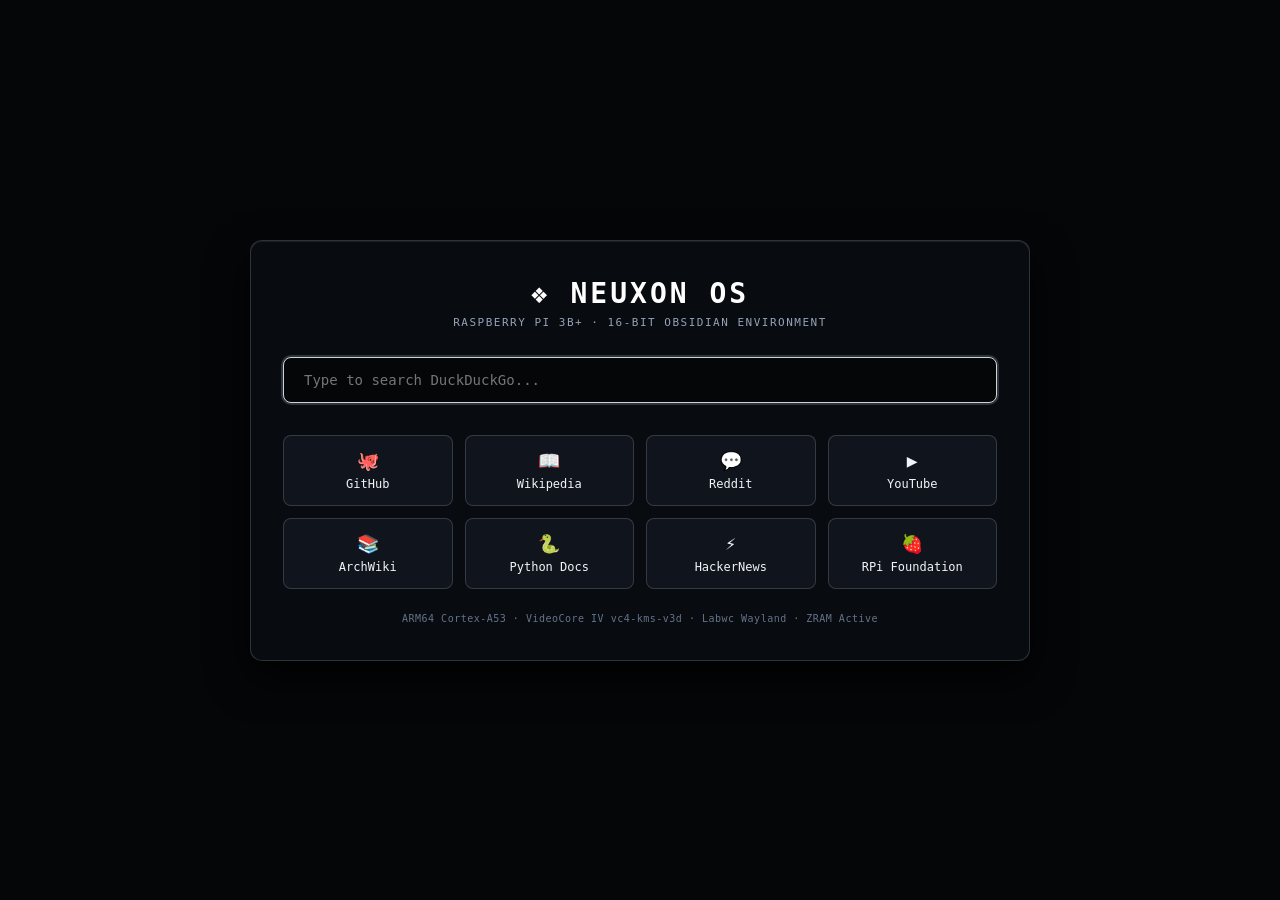
<file: neuxon-os/config/desktop/startpage.html>
<!DOCTYPE html>
<html lang="en">
<head>
    <meta charset="UTF-8">
    <meta name="viewport" content="width=device-width, initial-scale=1.0">
    <title>NEUXON OS // START</title>
    <style>
        :root {
            --void: #050608;
            --panel: rgba(10, 13, 18, 0.82);
            --elevated: rgba(18, 22, 30, 0.90);
            --hover: rgba(42, 51, 68, 0.92);
            --border: rgba(168, 178, 193, 0.24);
            --border-active: #CBD5E1;
            --text-pri: #F1F5F9;
            --text-sec: #94A3B8;
            --text-muted: #64748B;
        }
        * {
            box-sizing: border-box;
            margin: 0;
            padding: 0;
        }
        body {
            background-color: var(--void);
            color: var(--text-pri);
            font-family: "JetBrains Mono", "DejaVu Sans Mono", monospace;
            display: flex;
            flex-direction: column;
            align-items: center;
            justify-content: center;
            min-height: 100vh;
            padding: 24px;
        }
        .container {
            width: 100%;
            max-width: 780px;
            background: var(--panel);
            border: 1px solid var(--border);
            border-radius: 12px;
            padding: 36px 32px;
            box-shadow: 0 16px 40px rgba(0, 0, 0, 0.85), inset 0 1px 0 rgba(255, 255, 255, 0.08);
            text-align: center;
        }
        .emblem {
            font-size: 28px;
            font-weight: 700;
            letter-spacing: 3px;
            color: #FFFFFF;
            margin-bottom: 6px;
        }
        .tagline {
            font-size: 11px;
            color: var(--text-sec);
            letter-spacing: 1.5px;
            margin-bottom: 28px;
            text-transform: uppercase;
        }
        .search-box {
            position: relative;
            margin-bottom: 32px;
        }
        input[type="text"] {
            width: 100%;
            padding: 14px 20px;
            background: var(--void);
            border: 1px solid var(--border);
            border-radius: 8px;
            color: var(--text-pri);
            font-family: inherit;
            font-size: 14px;
            outline: none;
            transition: all 0.15s ease;
        }
        input[type="text"]:focus {
            border-color: var(--border-active);
            box-shadow: 0 0 0 2px rgba(203, 213, 225, 0.2);
        }
        .grid {
            display: grid;
            grid-template-columns: repeat(4, 1fr);
            gap: 12px;
            margin-bottom: 24px;
        }
        .card {
            background: var(--elevated);
            border: 1px solid var(--border);
            border-radius: 8px;
            padding: 14px 10px;
            color: var(--text-pri);
            text-decoration: none;
            font-size: 12px;
            font-weight: 500;
            transition: all 0.12s ease-in-out;
            display: flex;
            flex-direction: column;
            align-items: center;
            gap: 6px;
        }
        .card:hover {
            background: var(--hover);
            border-color: var(--border-active);
            color: #FFFFFF;
            transform: translateY(-2px);
            box-shadow: 0 4px 12px rgba(0, 0, 0, 0.5);
        }
        .card span.icon {
            font-size: 18px;
        }
        .footer {
            margin-top: 18px;
            font-size: 10px;
            color: var(--text-muted);
            letter-spacing: 0.5px;
        }
    </style>
</head>
<body>
    <div class="container">
        <div class="emblem">❖ NEUXON OS</div>
        <div class="tagline">Raspberry Pi 3B+ · 16-Bit Obsidian Environment</div>

        <form action="https://duckduckgo.com/" method="GET" class="search-box">
            <input type="text" name="q" placeholder="Type to search DuckDuckGo..." autofocus autocomplete="off">
        </form>

        <div class="grid">
            <a href="https://github.com" class="card">
                <span class="icon">🐙</span>
                <span>GitHub</span>
            </a>
            <a href="https://wikipedia.org" class="card">
                <span class="icon">📖</span>
                <span>Wikipedia</span>
            </a>
            <a href="https://reddit.com" class="card">
                <span class="icon">💬</span>
                <span>Reddit</span>
            </a>
            <a href="https://youtube.com" class="card">
                <span class="icon">▶</span>
                <span>YouTube</span>
            </a>
            <a href="https://wiki.archlinux.org" class="card">
                <span class="icon">📚</span>
                <span>ArchWiki</span>
            </a>
            <a href="https://docs.python.org/3/" class="card">
                <span class="icon">🐍</span>
                <span>Python Docs</span>
            </a>
            <a href="https://news.ycombinator.com" class="card">
                <span class="icon">⚡</span>
                <span>HackerNews</span>
            </a>
            <a href="https://raspberrypi.com" class="card">
                <span class="icon">🍓</span>
                <span>RPi Foundation</span>
            </a>
        </div>

        <div class="footer">
            ARM64 Cortex-A53 · VideoCore IV vc4-kms-v3d · Labwc Wayland · ZRAM Active
        </div>
    </div>
</body>
</html>
</file>
